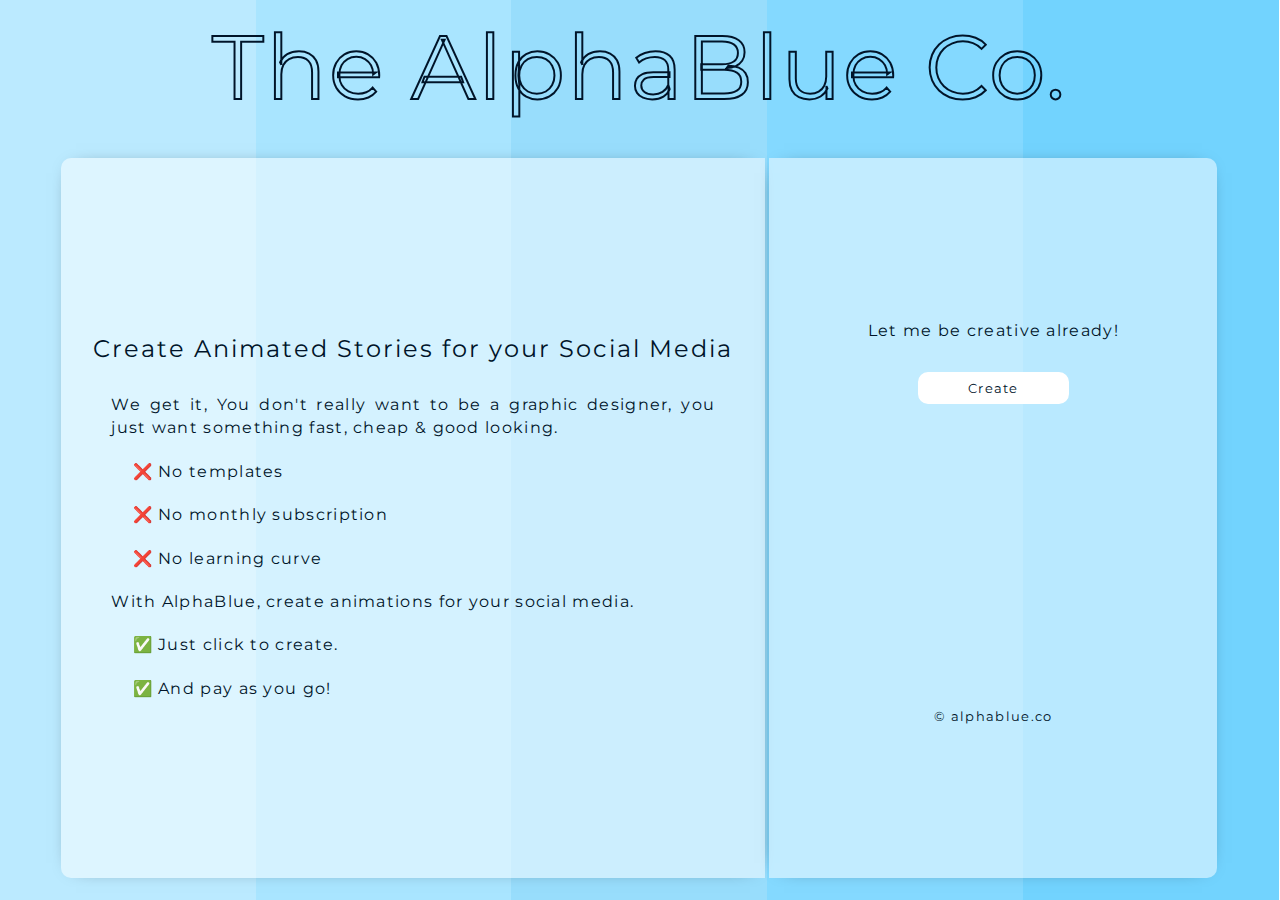
<file: index.html>
<!DOCTYPE html lang="en">
<html>
  <head>
    <!-- Global site tag (gtag.js) - Google Analytics -->
    <script async src="https://www.googletagmanager.com/gtag/js?id=UA-175242631-2"></script>
    <script>
      window.dataLayer = window.dataLayer || [];
      function gtag(){dataLayer.push(arguments);}
      gtag('js', new Date());

      gtag('config', 'UA-175242631-2');
    </script>

    <!--uk regular stuff-->
    <meta charset="utf-8">
    <meta http-equiv="X-UA-Compatible" content="IE=Edge" />
    <title>Create Animated Social Posts and Stories</title>

    <!--fonts are centrally managed, colors and margings are independently managed-->
    <link href="./assets/css/main.css" rel="stylesheet" type="text/css">
    <link href="./assets/css/landing.css" rel="stylesheet" type="text/css">

    <!--uk for proper rendering on mobile and zoom off-->
    <meta name="viewport" content="width=device-width, initial-scale=1, maximum-scale=1, user-scalable=no">

    <!--uk import google font-->
    <link href="https://fonts.googleapis.com/css?family=Montserrat&display=swap" rel="stylesheet">

    <!--uk import local jquery library-->
    <script src="./assets/js/vendor/jquery-3.4.1.min.js"></script>

  </head>

  <body>
    <section class="websitebody ukcnt" id="websitebody1">
      <div id="backcolor1"></div>
      <div id="backcolor2"></div>
      <div id="backcolor3"></div>
      <div id="backcolor4"></div>
      <div id="backcolor5"></div>
    </section>
    <section class="websitebody ukcnt" id="websitebody2">
      <section class="title ukcnt" id="title1">
        <h1>The AlphaBlue Co.</h1>
      </section>
      <section class="bodypart ukcnt" id="bodypart1">
        <section class="textpart ukcnt" id="textpart1">
          <section class="textcontent ukcnt" id="textcontent1">
            <h2>Create Animated Stories for your Social Media</h2>
            <ul>
              <li class="li-justify">
                We get it, You don't really want to be a graphic designer,
                you just want something fast, cheap & good looking.
                <!--, and you are getting tired of spending hours editing
                templates and paying monthly fees-->
              </li>
              <li>
                &nbsp; &nbsp; ❌ No templates
              </li>
              <li>
                &nbsp; &nbsp; ❌ No monthly subscription
              </li>
              <li>
                &nbsp; &nbsp; ❌ No learning curve
              </li>
              <li class="li-justify">
                With AlphaBlue, create animations for your social media.
              </li>
              <li>
                &nbsp; &nbsp; ✅ Just click to create.
              </li>
              <li>
                &nbsp; &nbsp; ✅ And pay as you go!
              </li>
          </section>
        </section>
        <section class="ctapart ukcnt" id="ctapart1">
          <section class="ctacontent ukcnt" id="ctacontent1">
            <ul>
              <li class="li-center">
                Let me be creative already!
              </li>
              <li class="li-center">
                <a href="studio/">
                  <div class="button ctabutton" id="ctabutton1">
                    <p>Create</p>
                  </div>
                </a>
              </li>
            </ul>
          </section>
          <section class="ukcnt copyright">
            <p>&copy; alphablue.co<p>
          </section>
        </section>
      </section>
    </section>

    <!-- Start of HubSpot Embed Code -->
    <script type="text/javascript" id="hs-script-loader" async defer src="//js.hs-scripts.com/8294819.js"></script>
    <!-- End of HubSpot Embed Code -->
  </body>
</html>
</file>
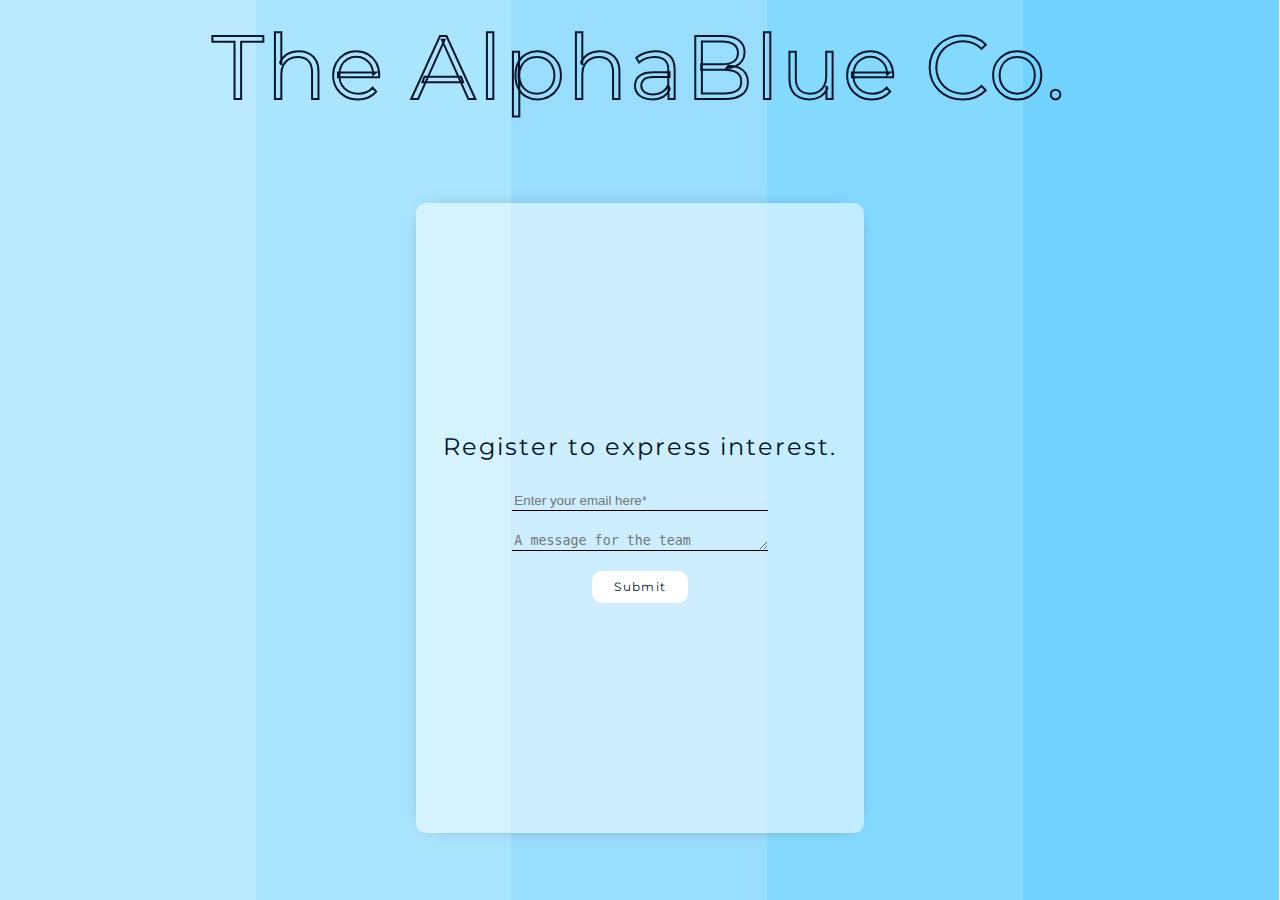
<file: studio/index.html>
<!DOCTYPE html lang="en">
<html>
  <head>
    <!-- Global site tag (gtag.js) - Google Analytics -->
    <script async src="https://www.googletagmanager.com/gtag/js?id=UA-175242631-3"></script>
    <script>
      window.dataLayer = window.dataLayer || [];
      function gtag(){dataLayer.push(arguments);}
      gtag('js', new Date());

      gtag('config', 'UA-175242631-3');
    </script>

    <!--uk regular stuff-->
    <meta charset="utf-8">
    <meta http-equiv="X-UA-Compatible" content="IE=Edge" />
    <title>Create Animated Social Posts and Stories</title>

    <!--fonts are centrally managed, colors and margings are independently managed-->
    <link href="../assets/css/main.css" rel="stylesheet" type="text/css">
    <link href="../assets/css/landing.css" rel="stylesheet" type="text/css">

    <!--uk for proper rendering on mobile and zoom off-->
    <meta name="viewport" content="width=device-width, initial-scale=1, maximum-scale=1, user-scalable=no">

    <!--uk import google font-->
    <link href="https://fonts.googleapis.com/css?family=Montserrat&display=swap" rel="stylesheet">

    <!--uk import local jquery library-->
    <script src="../assets/js/vendor/jquery-3.4.1.min.js"></script>

    <!--uk for CTA data to google sheets-->
    <script>
    //https://medium.com/@dmccoy/how-to-submit-an-html-form-to-google-sheets-without-google-forms-b833952cc175
    //for storing form data to google sheet
    //sheet in drive of ujjwalkashyap@gmail.com
    //https://docs.google.com/spreadsheets/d/1Anz--Xdp7MfrzD7z6XYGcMUQHf-RPlLWrDcrGUWzeJc/edit#gid=0
        $(document).ready(function () {
            $.fn.serializeObject = function () {
                var o = {};
                var a = this.serializeArray();
                $.each(a, function () {
                    if (o[this.name]) {
                        if (!o[this.name].push) {
                            o[this.name] = [o[this.name]];
                        }
                        o[this.name].push(this.value || '');
                    } else {
                        o[this.name] = this.value || '';
                    }
                });
                return o;
            };
            var form = $('form#form1'),
                url = 'https://script.google.com/macros/s/AKfycbxvGm7ScfM1_zo9QqE50CBTw0g5Ac1c9CiMiDLr6_2N281ft4ma/exec';
            form.submit(function (e) {
                e.preventDefault();
                var jqxhr = $.ajax({
                    url: url,
                    method: "GET",
                    dataType: "json",
                    data: form.serializeObject()
                });

                alert("Thank You!\n\nWe respect your privacy, your email address will not be shared with any third parties. We will keep you updated on AlphaBlue.co products.");
            });
        });
    </script>

  </head>

  <body>
    <section class="websitebody ukcnt" id="websitebody1">
      <div id="backcolor1"></div>
      <div id="backcolor2"></div>
      <div id="backcolor3"></div>
      <div id="backcolor4"></div>
      <div id="backcolor5"></div>
    </section>
    <section class="websitebody ukcnt" id="websitebody2">
      <section class="title ukcnt" id="title2">
        <h1>The AlphaBlue Co.</h1>
      </section>
      <section class="bodypart ukcnt" id="bodypart2">
        <section class="ctapart ukcnt" id="ctapart2">
          <section class="ctacontent ukcnt" id="ctacontent2">
            <h2>Register to express interest.</h2>
            <form class="form ukcnt cta" id="form1">
              <input class="formelement input email" name="email" type="email" id="email1" placeholder="Enter your email here*" />
              <textarea class="formelement input message" name="message" id="messsage1" rows="1" placeholder="A message for the team"></textarea>
              <button class="formelement button" id="button1" formid="form1" type="submit">
                <h5>Submit</h5>
              </button>
            </form>
          </section>
        </section>
      </section>
    </section>

    <!-- Start of HubSpot Embed Code -->
    <script type="text/javascript" id="hs-script-loader" async defer src="//js.hs-scripts.com/8294819.js"></script>
    <!-- End of HubSpot Embed Code -->
  </body>
</html>
</file>
<file: assets/css/landing.css>
/* ========================================
   body
   ======================================== */

.websitebody {
  width: 100vw;
  height: 100vh;
}

@media screen and (min-width: 1024px) {
  .websitebody {
    width: 99.9vw;
    height: 100vh;
  }
}

#websitebody1 {
  position: absolute;
  left: 0px;
  top: 0px;
  z-index: -1;
  display: flex;
  flex-direction: column;
  justify-content: center;
  align-items: stretch;
}

#backcolor1 {
  background-color: #bbeaff;
  flex-grow: 1;
}

#backcolor2 {
  background-color: #a9e5ff;
  flex-grow: 1;
}

#backcolor3 {
  background-color: #98ddfc;
  flex-grow: 1;
}

#backcolor4 {
  background-color: #84d9ff;
  flex-grow: 1;
}

#backcolor5 {
  background-color: #72d3fe;
  flex-grow: 1;
}

@media screen and (min-width: 1024px) {
  #websitebody1 {
    flex-direction: row;
  }
}

#websitebody2 {
  position: absolute;
  left: 0px;
  top: 0px;
  z-index: 1;
  display: flex;
  flex-direction: column;
  justify-content: center;
  align-items: center;
}

.title {
  height: 10vh;
}

#title1 {
  animation: move-title 1s ease-in-out none 0s 1 normal;
}

@keyframes move-title {
  0%    { opacity: 0;}
  100%  { opacity: 1;}
}

.title h1 {
  font-size: 8vw;
  line-height: 10vh;
  font-weight: 500;
}

@media screen and (min-width: 1024px) {
  .title {
    height: 15vh;
  }

  #title1 {
    animation: move-title 3s ease-in-out none 0s 1 normal;
  }

  @keyframes move-title {
    0%    { transform: translateY(40vh); opacity: 0;}
    10% { opacity: 1;}
    70%    { transform: translateY(40vh);}
    100%  { transform: translateY(0px);}
  }

  .title h1 {
    -webkit-text-fill-color: transparent;
    -webkit-text-stroke: 2px #001429;
    font-size: 10vh;
    line-height: 15vh;
    font-weight: unset;
  }
}

.bodypart {
  height: 90vh;
  display: flex;
  flex-direction: column;
  justify-content: center;
  align-items: center;
}

#bodypart1 {
  animation: move-bodypart 1s ease-out;
}

@keyframes move-bodypart {
  0%    { transform: translateY(100px);  opacity: 0;}
  100%  { transform: translateY(0px);  opacity: 1;}
}

.textpart {
  width: 90vw;
  height: 69vh;
  /*border-bottom: 1px solid #ffffff;*/
  margin-bottom: 1px;
  display: flex;
  flex-direction: column;
  justify-content: center;
  align-items: center;
  background-color: #ffffff80;
  padding: 10px;
  border-radius: 10px 10px 0px 0px;
  box-shadow: 0px 0px 20px -15px black;
}

.ctapart {
  width: 90vw;
  height: 19vh;
  /*border-top: 1px solid #ffffff;*/
  margin-top: 1px;
  display: flex;
  flex-direction: column;
  justify-content: space-around;
  align-items: center;
  background-color: #ffffff80;
  padding: 10px;
  border-radius: 0px 0px 10px 10px;
  box-shadow: 0px 0px 20px -15px black;
}

#ctapart2 {
  height: 70vh;
  border-radius: 10px 10px 10px 10px;
}

@media screen and (min-width: 1024px) {
  .bodypart {
    height: 85vh;
    flex-direction: row;
    max-width: 1500px;
    max-height: 1000px;
  }

  #bodypart1 {
    animation: unset;
  }

  .textpart {
    width: 55vw;
    height: 80vh;
    max-height: 1000px;
    /*border-bottom: unset;
    border-right: 1px solid #ffffff;*/
    margin-bottom: unset;
    margin-right: 2px;
    padding: 20px;
    border-radius: 10px 0px 0px 10px;
  }

  #textpart1 {
    animation: move-textpart1 3.5s ease-in-out none 0s 1 normal;
  }

  @keyframes move-textpart1 {
    0%    { transform: translateX(-50px); opacity: 0;}
    80%    { transform: translateX(-50px); opacity: 0;}
    100%  { transform: translateX(0px); opacity: 1;}
  }

  .ctapart {
    width: 35vw;
    height: 80vh;
    max-height: 1000px;
    /*border-top: unset;
    border-left: 1px solid #ffffff;*/
    margin-top: unset;
    margin-left: 2px;
    padding: 10px;
    border-radius: 0px 10px 10px 0px;
  }

  #ctapart1 {
    animation: move-ctapart1 3.5s ease-in-out none 0s 1 normal;
  }

  @keyframes move-ctapart1 {
    0%    { transform: translateX(50px); opacity: 0;}
    80%    { transform: translateX(50px); opacity: 0;}
    100%  { transform: translateX(0px); opacity: 1;}
  }
}

.textcontent {
  overflow-x: hidden;
  overflow-y: hidden;
}

.textcontent h2, .ctacontent h2 {
  text-align: center;
  padding-bottom: 10px;
}

.textcontent li, .ctacontent li {
  padding: 5px 10px;
}

.li-justify {
  text-align: justify;
}

.li-center {
  text-align: center;
}

.button {
  border: 2px solid #ffffff;
  border-radius: 10px;
  padding: 4px 20px;
  margin: 10px 50px;
  background-color: #ffffff;
}

.button:hover {
  background-color: transparent;
  border: 2px solid #001429;
}

.form {
  display: flex;
  flex-direction: column;
  justify-content: center;
  align-items: center;
}

.formelement {
    margin: 10px 0px;
}

.input {
  width: 20vw;
  height: 20px;
  min-width: 200px;
  vertical-align: middle;
  border: none;
  border-bottom: 1px solid black;
  background-color: transparent;
}

.input:focus {
  outline: none;
}


@media screen and (min-width: 768px) {
  .textcontent h2, .ctacontent h2 {
    font-size: 2em;
    line-height: 2em;
  }

  .textcontent li, .ctacontent li {
    padding: 10px 30px;
    font-size: 1.5em;
    line-height: 2em;
  }
}

@media screen and (min-width: 1024px) {
  .textcontent h2, .ctacontent h2 {
    font-size: 1.5em;
    line-height: 2em;
  }

  .textcontent li, .ctacontent li {
    font-size: 1.2em;
    line-height: 1.5em;
  }
}

@media screen and (min-width: 1440px) {
  .textcontent h2, .ctacontent h2 {
    font-size: 2em;
    line-height: 2.2em;
  }

  .textcontent li, .ctacontent li {
    padding: 10px 50px;
    font-size: 1.3em;
    line-height: 1.5em;
  }
}

@media screen and (min-width: 1920px) {
  .textcontent h2, .ctacontent h2 {
    font-size: 2.2em;
    line-height: 2.5em;
  }

  .textcontent li, .ctacontent li {
    padding: 10px 100px;
    font-size: 1.5em;
    line-height: 2em;
  }
}
</file>
<file: assets/css/main.css>
/* http://meyerweb.com/eric/tools/css/reset/
   v2.0 | 20110126
   License: none (public domain) */

html, body, div, span, applet, object, iframe,
h1, h2, h3, h4, h5, h6, p, blockquote, pre,
a, abbr, acronym, address, big, cite, code,
del, dfn, em, img, ins, kbd, q, s, samp,
small, strike, strong, sub, sup, tt, var,
b, u, i, center,
dl, dt, dd, ol, ul, li,
fieldset, form, label, legend,
table, caption, tbody, tfoot, thead, tr, th, td,
article, aside, canvas, details, embed,
figure, figcaption, footer, header, hgroup,
menu, nav, output, ruby, section, summary,
time, mark, audio, video {
    margin: 0;
    padding: 0;
    border: 0;
    font-size: 100%;
    font: inherit;
    vertical-align: baseline;
}
/* HTML5 display-role reset for older browsers */
article, aside, details, figcaption, figure,
footer, header, hgroup, menu, nav, section {
    display: block;
}

body {
    line-height: 1;
}

ol, ul {
    list-style: none;
}

blockquote, q {
    quotes: none;
}

blockquote:before, blockquote:after,
q:before, q:after {
        content: '';
        content: none;
}

table {
    border-collapse: collapse;
    border-spacing: 0;
}


strong {
    font-weight: 600;
}

cite em {
    font-style: italic;
}

a:link {
  text-decoration: none;
}
a:visited {
  text-decoration: none;
}
a:hover {
  text-decoration: none;
}
a:active {
  text-decoration: none;
}


/* ==========================================================================
   Start of custom CSS
   ==========================================================================
*/
/* prefixes meaning:
moz: Firefox
ms: IE / Edge
o: Opera
webkit: Chrome, Safari */

*,
*:before,
*:after {
    -webkit-box-sizing: border-box;
       -moz-box-sizing: border-box;
        -ms-box-sizing: border-box;
         -o-box-sizing: border-box;
            box-sizing: border-box;
}

h1, h2, h3, h4 {
    font-family: "Montserrat";
    color: #001429;
    font-weight: 400;
    letter-spacing: 2px;
}

h5, h6, p, ul, li {
    font-family: "Montserrat";
    color: #001429;
    font-weight: 400;
    letter-spacing: 1.3px;
}

h1 {
    font-size: 50px;
    line-height: 60px;
}

h2 {
    font-size: 25px;
    line-height: 35px;
}

h3 {
    font-size: 20px;
    line-height: 30px;
}

h4 {
    font-size: 15px;
    line-height: 20px;
}

h5 {
    font-size: 12px;
    line-height: 20px;
}

h6 {
    font-size: 10px;
    line-height: 20px;
}

p {
    font-size: 13px;
    line-height: 20px;
}

ul {
    font-size: 13px;
    line-height: 20px;
}

li {
    font-size: 13px;
    line-height: 20px;
    list-style-type: none;
    list-style-position: inside;
}

/*all containers*/
.ukcnt {
    /*border: 2px solid blue;*/
}

/* placeholder styling - different from actual input */
::-webkit-input-placeholder {
    font: var(--font-weight-text) var(--font-size-h6) var(--font-fam);
}
::-moz-input-placeholder {
    font: var(--font-weight-text) var(--font-size-h6) var(--font-fam);
}
::-ms-input-placeholder {
    font: var(--font-weight-text) var(--font-size-h6) var(--font-fam);
}
::-o-input-placeholder {
    font: var(--font-weight-text) var(--font-size-h6) var(--font-fam);
}
::placeholder {
    font: var(--font-weight-text) var(--font-size-h6) var(--font-fam);
}

/* ========================================
   body
   ======================================== */
body {
    margin: 0;
    padding: 0;
}

.websitebody {
  width: 100vw;
  height: 100vh;
}


@media screen and (min-width: 1024px) {
  .websitebody {
    width: 98.7vw;
    height: 100vh;
  }
}
</file>
